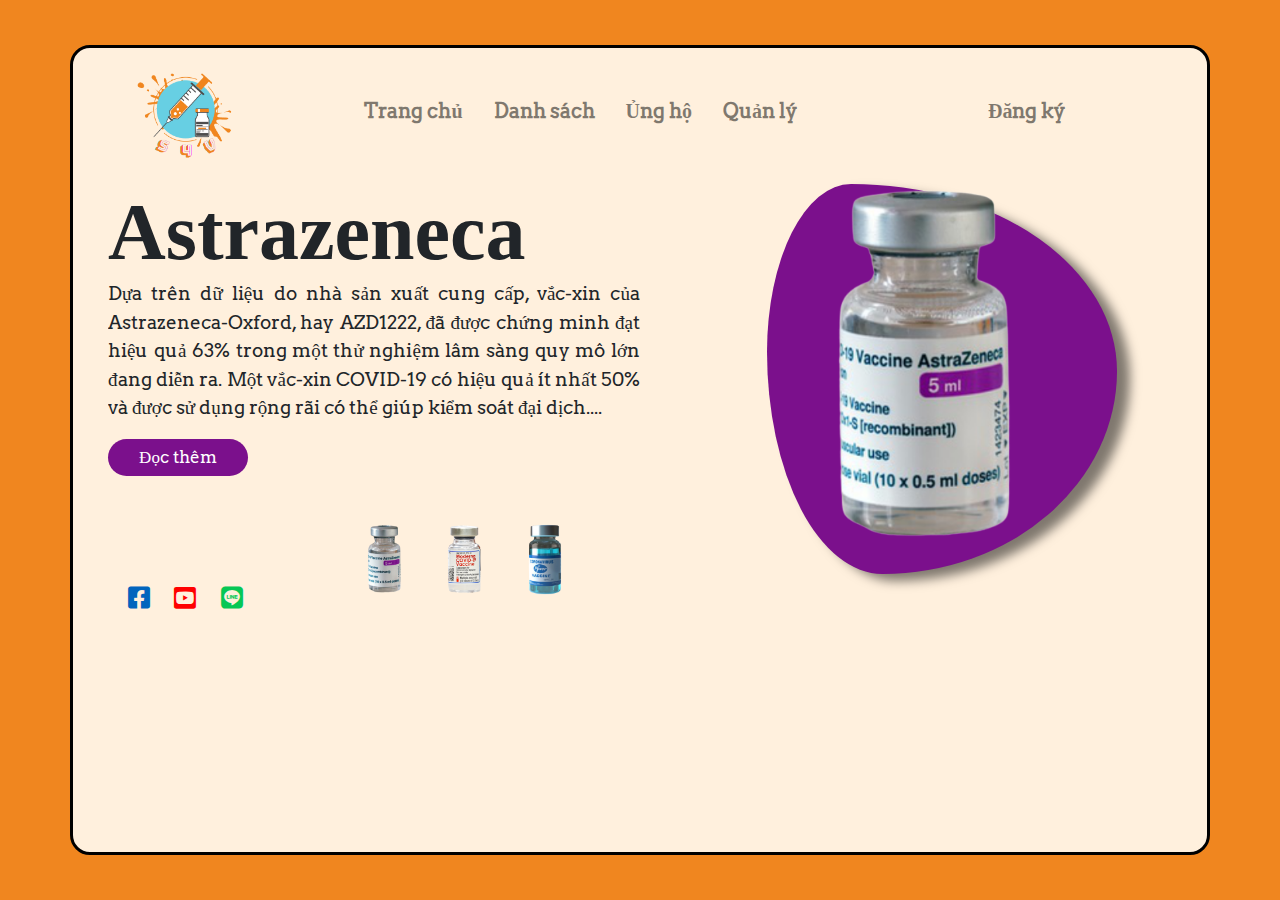
<file: index.html>
<!DOCTYPE html>
<html lang="en">
<head>
    <meta charset="UTF-8">
    <meta http-equiv="X-UA-Compatible" content="IE=edge">
    <meta name="viewport" content="width=device-width, initial-scale=1.0">
    <title>S4V</title>
    <link rel="stylesheet" href="styles.css">
    <link rel="stylesheet" href="resetcss.css">
    <link href="https://cdn.jsdelivr.net/npm/bootstrap@5.0.2/dist/css/bootstrap.min.css" rel="stylesheet" integrity="sha384-EVSTQN3/azprG1Anm3QDgpJLIm9Nao0Yz1ztcQTwFspd3yD65VohhpuuCOmLASjC" crossorigin="anonymous">
    <link rel="stylesheet" href="https://stackpath.bootstrapcdn.com/bootstrap/4.3.1/css/bootstrap.min.css" integrity="sha384-ggOyR0iXCbMQv3Xipma34MD+dH/1fQ784/j6cY/iJTQUOhcWr7x9JvoRxT2MZw1T" crossorigin="anonymous">
    <link rel='stylesheet' href='https://use.fontawesome.com/releases/v5.5.0/css/all.css'>
    <link rel="stylesheet"
    href="https://cdnjs.cloudflare.com/ajax/libs/animate.css/4.1.1/animate.min.css"/>
    <script src="https://cdn.jsdelivr.net/npm/bootstrap@5.0.2/dist/js/bootstrap.bundle.min.js" integrity="sha384-MrcW6ZMFYlzcLA8Nl+NtUVF0sA7MsXsP1UyJoMp4YLEuNSfAP+JcXn/tWtIaxVXM" crossorigin="anonymous"></script>
  
</head>
<body>
    <div class="container">
      <!--start header-->
        <nav class="navbar navbar-expand-lg navbar-light " id="navbar">
            <div class="container-fluid" id="">
              <div class="logo-s4v">
                <a class="navbar-brand" href="">
                    <img src="image/logo-S4V.png" alt="logo-img" >
                </a>
              </div>

              <button class="navbar-toggler" type="button" data-bs-toggle="collapse" data-bs-target="#navbarSupportedContent" aria-controls="navbarSupportedContent" aria-expanded="false" aria-label="Toggle navigation">
                <span class="navbar-toggler-icon"></span>
              </button>
              <div class="collapse navbar-collapse" id="navbarSupportedContent" style="justify-content: space-around;">
                <nav class="stroke">
                <ul class="navbar-nav ">
                  <li class="nav-item " >
                    <a class="nav-link"  href="index.html">Trang chủ</a>
                  </li>
                  <li class="nav-item ">
                    <a class="nav-link" href="list.html">Danh sách</a>
                  <li class="nav-item ">
                    <a class="nav-link" href="http://charityfund-bwd.herokuapp.com/">Ủng hộ</a>
                  </li>
                  <li class="nav-item ">
                    <a class="nav-link " href="admin.html" >Quản lý</a>
                  </li>
                </ul>
              </nav>
              <nav class="stroke">
                <ul class="navbar-nav ">
                  <li class="nav-item ">
                    <a class="nav-link btn-sign-up"  href="register.html">Đăng ký</a>
                  </li>
                </ul>
              </nav>
                <!-- <form class="d-flex">
                  <input class="form-control me-2" type="search" placeholder="Search" aria-label="Search">
                  <button class="btn btn-outline-success" type="submit">Search</button>
                </form> -->
              </div>
            </div>
        </nav>
        <!--end header-->

        <!--start slider-->
        <div class="body">
          <div class="slider">
            <div class="slider-content" id="slider-1">
              <div class="vac-info ">
                  <div class="vac-name animate__fadeInDown animate__animated">
                      <h1>Astrazeneca</h1>
                  </div>
                  <div class="vac-desc animate__animated animate__fadeInUp">
                      <p>Dựa trên dữ liệu do nhà sản xuất cung cấp, vắc-xin của Astrazeneca-Oxford, hay AZD1222, đã được chứng minh đạt hiệu quả 63% trong một thử nghiệm lâm sàng quy mô lớn đang diễn ra.
                        Một vắc-xin COVID-19 có hiệu quả ít nhất 50% và được sử dụng rộng rãi có thể giúp kiểm soát đại dịch....</p>
                  </div>
                  <a href="" class="btn-read animate__fadeInLeft animate__animated" id="btn-read-1">Đọc thêm</a>
              </div>
              <!--end vac-info-->
              <div class="vac-img ">
                  <img src="image/vaccine-astra.png" alt="" class="animate__backInRight animate__animated img-vaccine">
                  <div class="bg-img animate__animated animate__fadeIn"id="border-1"></div>
              </div>
              <!--end vac-img-->
            </div>
            <!--end slider-content-->

            <div class="slider-content " id="slider-2">
              <div class="vac-info">
                  <div class="vac-name animate__fadeInDown animate__animated">
                      <h1>Moderna</h1>
                  </div>
                  <div class="vac-desc animate__animated animate__fadeInUp">
                      <p>Dựa trên dữ liệu do nhà sản xuất cung cấp, vắc-xin của Moderna, hay mRNA-1273, đã được chứng minh đạt hiệu quả 94,1% trong một thử nghiệm lâm sàng quy mô lớn đang diễn ra.
                        Một vắc-xin COVID-19 có hiệu quả ít nhất 50% và được sử dụng rộng rãi có thể giúp kiểm soát đại dịch...</p>
                  </div>
                  <a href="" class="btn-read btn-read animate__fadeInLeft animate__animated"id="btn-read-2">Đọc thêm</a>
              </div>
              <!--end vac-info-->
              <div class="vac-img">
                  <img src="image/vaccine-moder.png" alt="" class="animate__backInRight animate__animated img-vaccine">
                  <div class="bg-img animate__animated animate__fadeIn" id="border-2"></div>
              </div>
              <!--end vac-img-->
            </div>
            <!--end slider-content-->

            <div class="slider-content " id="slider-3">
              <div class="vac-info">
                  <div class="vac-name animate__fadeInDown animate__animated">
                      <h1>Pfizer</h1>
                  </div>
                  <div class="vac-desc animate__animated animate__fadeInUp">
                      <p>Dựa trên dữ liệu do nhà sản xuất cung cấp, vắc-xin của Pfizer-BioNTech, hay BNT162b2, đã được chứng minh đạt hiệu quả 95% trong một thử nghiệm lâm sàng quy mô lớn đang diễn ra.
                        Một vắc-xin COVID-19 có hiệu quả ít nhất 50% và được sử dụng rộng rãi có thể giúp kiểm soát đại dịch...</p>
                  </div>
                  <a href="" class="btn-read animate__fadeInLeft animate__animated" id="btn-read-3">Đọc thêm</a>
              </div>
              <!--end vac-info-->
              <div class="vac-img">
                  <img src="image/vaccine-pfizer.png" alt="" class="animate__backInRight animate__animated img-vaccine">
                  <div class="bg-img animate__animated animate__fadeIn" id="border-3"></div>
              </div>
              <!--end vac-img-->
            </div>
            <!--end slider-content-->
            
            <!--vac control-->
            <div class="vac-control">
                <div class="control-item">
                  <img src="image/vaccine-astra.png" id="sl-1">
                </div>
                <div class="control-item">
                  <img src="image/vaccine-moder.png" id="sl-2">
                </div>
                <div class="control-item">
                  <img src="image/vaccine-pfizer.png" id="sl-3">
                </div>
            </div>
            <!--end vac control-->
          </div>
          <!--end slider-->
          <div class="social-network">
            <i class="fab fa-facebook-square" style="color: rgb(1, 101, 189);"></i>
            <i class="fab fa-youtube-square"style="color: red"></i>
            <i class="fab fa-line" style="color: #06c755"></i>
          </div>
        </div>
        <!--end slider-->
    </div>
    
    <!--App JS-->
    <script>
      document.getElementById("slider-2").style.display = 'none';
      document.getElementById("slider-3").style.display = 'none';
     document.getElementById("sl-1").onclick = function () {
                document.getElementById("slider-1").style.display = 'flex';
                document.getElementById("slider-2").style.display = 'none';
                document.getElementById("slider-3").style.display = 'none';

            };
      document.getElementById("sl-2").onclick = function () {
                document.getElementById("slider-2").style.display = 'flex';
                document.getElementById("slider-1").style.display = 'none';
                document.getElementById("slider-3").style.display = 'none';
            }; 
      document.getElementById("sl-3").onclick = function () {
                document.getElementById("slider-3").style.display = 'flex';
                document.getElementById("slider-2").style.display = 'none';
                document.getElementById("slider-1").style.display = 'none';
            };     
    </script>
</body>
</html>
</file>
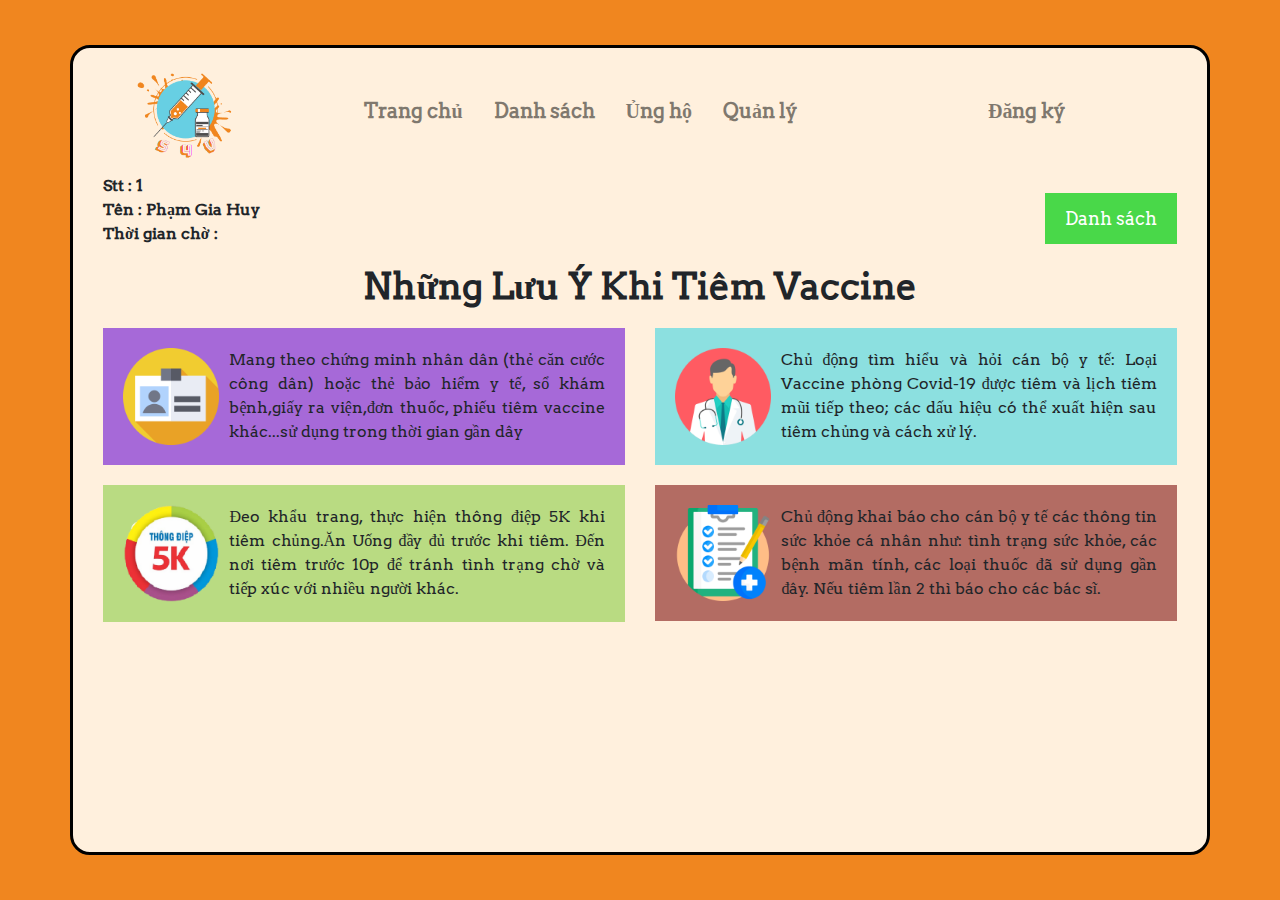
<file: list.html>
<!DOCTYPE html>
<html lang="en">
<head>
    <meta charset="UTF-8">
    <meta http-equiv="X-UA-Compatible" content="IE=edge">
    <meta name="viewport" content="width=device-width, initial-scale=1.0">
    <title>Danh sách</title>
    <link rel="stylesheet" href="styles.css">
    <link rel="stylesheet" href="resetcss.css">
    <link rel="stylesheet" href="list.css">
    <link href="https://cdn.jsdelivr.net/npm/bootstrap@5.0.2/dist/css/bootstrap.min.css" rel="stylesheet" integrity="sha384-EVSTQN3/azprG1Anm3QDgpJLIm9Nao0Yz1ztcQTwFspd3yD65VohhpuuCOmLASjC" crossorigin="anonymous">
    <link rel="stylesheet" href="https://stackpath.bootstrapcdn.com/bootstrap/4.3.1/css/bootstrap.min.css" integrity="sha384-ggOyR0iXCbMQv3Xipma34MD+dH/1fQ784/j6cY/iJTQUOhcWr7x9JvoRxT2MZw1T" crossorigin="anonymous">
    <link rel='stylesheet' href='https://use.fontawesome.com/releases/v5.5.0/css/all.css'>
    <!-- CSS only -->
<link href="https://cdn.jsdelivr.net/npm/bootstrap@5.1.0/dist/css/bootstrap.min.css" rel="stylesheet" integrity="sha384-KyZXEAg3QhqLMpG8r+8fhAXLRk2vvoC2f3B09zVXn8CA5QIVfZOJ3BCsw2P0p/We" crossorigin="anonymous">
    <!-- <script src="https://cdn.jsdelivr.net/npm/easytimer@1.1.3/src/easytimer.min.js"></script> -->
    <link rel="stylesheet"
    href="https://cdnjs.cloudflare.com/ajax/libs/animate.css/4.1.1/animate.min.css"/>
    <script src="https://cdn.jsdelivr.net/npm/bootstrap@5.0.2/dist/js/bootstrap.bundle.min.js" integrity="sha384-MrcW6ZMFYlzcLA8Nl+NtUVF0sA7MsXsP1UyJoMp4YLEuNSfAP+JcXn/tWtIaxVXM" crossorigin="anonymous"></script>
</head>
<body>
    <div class="container">
        <!--start header-->
          <nav class="navbar navbar-expand-lg navbar-light " id="navbar">
              <div class="container-fluid" id="">
                <div class="logo-s4v">
                  <a class="navbar-brand" href="index.html">
                      <img src="image/logo-S4V.png" alt="logo-img" >
                  </a>
                </div>
  
                <button class="navbar-toggler" type="button" data-bs-toggle="collapse" data-bs-target="#navbarSupportedContent" aria-controls="navbarSupportedContent" aria-expanded="false" aria-label="Toggle navigation">
                  <span class="navbar-toggler-icon"></span>
                </button>
                <div class="collapse navbar-collapse" id="navbarSupportedContent" style="justify-content: space-around;">
                  <nav class="stroke">
                  <ul class="navbar-nav ">
                    <li class="nav-item " >
                      <a class="nav-link"  href="index.html">Trang chủ</a>
                    </li>
                    <li class="nav-item ">
                      <a class="nav-link" href="list.html">Danh sách</a>
                    <li class="nav-item ">
                      <a class="nav-link" href="http://charityfund-bwd.herokuapp.com/">Ủng hộ</a>
                    </li>
                    <li class="nav-item ">
                      <a class="nav-link " href="admin.html" >Quản lý</a>
                    </li>
                  </ul>
                </nav>
                <nav class="stroke">
                  <ul class="navbar-nav ">
                    <li class="nav-item ">
                      <a class="nav-link btn-sign-up "  href="register.html">Đăng ký</a>
                    </li>
                  </ul>
                </nav>
                </div>
              </div>
          </nav>

          <!--body-->
          <div class="body-list">
              <div class="header-list ">
                  <div class="info-user animate__fadeInLeft animate__animated">
                    <p class="item-user">Stt : 1</p>
                    <p class="item-user">Tên : Phạm Gia Huy</p>
                    <p class="item-user">Thời gian chờ : <span id="demo"></span></p> 
                  </div>
                  
                  <div class=" list-signup animate__fadeInRight animate__animated">
                      <a href="" data-bs-toggle="modal" data-bs-target="#exampleModal">Danh sách</a>
                  </div>
              </div>
              <div class="title col-12 animate__fadeInDown animate__animated">
                <h1>Những Lưu Ý Khi Tiêm Vaccine</h1>
              </div>
              <div class="items-note">
                  <div class="note-vaccine row">
                      <div class="note col-md-12 col-lg-6  animate__fadeInLeft animate__animated ">
                          <div class="items-note-vac " id="items-note-1">
                        <img src="image/id-card.png" alt="" srcset="">
                        <p>Mang theo chứng minh nhân dân (thẻ căn cước công dân) hoặc thẻ bảo hiểm y tế, sổ khám bệnh,giấy ra viện,đơn thuốc, phiếu tiêm vaccine khác...sử dụng trong thời gian gần dây</p>
                        </div>
                      </div>
                        <div class="note col-md-12 col-lg-6  animate__fadeInRight animate__animated">
                            <div class="items-note-vac" id="items-note-2">
                        <img src="image/doctor.png" alt="" srcset="">
                        <p>Chủ động tìm hiểu và hỏi cán bộ y tế: Loại Vaccine phòng Covid-19 được tiêm và lịch tiêm mũi tiếp theo; các dấu hiệu có thể xuất hiện sau tiêm chủng và cách xử lý.</p>
                        </div>
                      </div>
                    <div class="note col-md-12 col-lg-6  animate__fadeInLeft animate__animated">
                        <div class="items-note-vac " id="items-note-3">
                        <img src="image/TD5k.png" alt="">
                        <p>Đeo khẩu trang, thực hiện thông điệp 5K khi tiêm chủng.Ăn Uống đầy đủ trước khi tiêm. Đến nơi tiêm trước 10p để tránh tình trạng chờ và tiếp xúc với nhiều người khác.</p>
                    </div>
                    </div>
                    <div class="note col-md-12 col-lg-6  animate__fadeInRight animate__animated">
                        <div class="items-note-vac " id="items-note-4">
                        <img src="image/health-check.png"  alt="" >
                        <p>Chủ động khai báo cho cán bộ y tế các thông tin sức khỏe cá nhân như: tình trạng sức khỏe, các bệnh mãn tính, các loại thuốc đã sử dụng gần đây. Nếu tiêm lần 2 thì báo cho các bác sĩ.</p>
                    </div>   
                    </div>              
                  </div>
              </div>
            </div>
            <!--end body-->
            
          </div>

          <!--modal list-->
          <div class="modal fade box-modal" id="exampleModal" tabindex="-1" aria-labelledby="exampleModalLabel" aria-hidden="true">
            <div class="modal-dialog modal-dialog-centered modal-dialog-scrollable modal-lg">
              <div class="modal-content">
                <div class="modal-header">
                  <h5 class="modal-title" id="exampleModalLabel">Danh sách đăng ký tiêm vaccine</h5>
                  <button type="button" class="btn-close" data-bs-dismiss="modal" aria-label="Close"></button>
                </div>
                <div class="modal-body">
                  <table class="table table-striped">
                    <thead class="table-dark">
                      <tr>
                        <th>STT</th>
                        <th>Họ và tên</th>
                        <th>Ngày sinh</th>
                        <th>Thời gian chờ</th>             
                    </tr>
                    </thead>
                    <tbody>
                      <tr>
                        <td>1</td>
                        <td>Phạm Gia Huy</td>
                        <td>13/12/2002</td>
                        <td>1d 6h 3p </td>
                      </tr>
                      <tr>
                        <td>2</td>
                        <td>Nguyễn Quế Lân</td>
                        <td>24/05/2002</td>
                        <td>3d 6h 3p </td>
                      </tr>
                      <tr>
                        <td>3</td>
                        <td>Nguyễn Hoàng Phúc</td>
                        <td>08/09/2002</td>
                        <td>2d 6h 3p </td>
                      </tr>
                      <tr>
                        <td>4</td>
                        <td>Phạm Gia Huy</td>
                        <td>13/12/2002</td>
                        <td>1d 6h 3p </td>
                      </tr>
                      <tr>
                        <td>5</td>
                        <td>Nguyễn Quế Lân</td>
                        <td>24/05/2002</td>
                        <td>3d 6h 3p </td>
                      </tr>
                      <tr>
                        <td>6</td>
                        <td>Nguyễn Hoàng Phúc</td>
                        <td>08/09/2002</td>
                        <td>2d 6h 3p </td>
                      </tr><tr>
                        <td>7</td>
                        <td>Phạm Gia Huy</td>
                        <td>13/12/2002</td>
                        <td>1d 6h 3p </td>
                      </tr>
                      <tr>
                        <td>8</td>
                        <td>Nguyễn Quế Lân</td>
                        <td>24/05/2002</td>
                        <td>3d 6h 3p </td>
                      </tr>
                      <tr>
                        <td>9</td>
                        <td>Nguyễn Hoàng Phúc</td>
                        <td>08/09/2002</td>
                        <td>2d 6h 3p </td>
                      </tr><tr>
                        <td>10</td>
                        <td>Phạm Gia Huy</td>
                        <td>13/12/2002</td>
                        <td>1d 6h 3p </td>
                      </tr>
                      <tr>
                        <td>11</td>
                        <td>Nguyễn Quế Lân</td>
                        <td>24/05/2002</td>
                        <td>3d 6h 3p </td>
                      </tr>
                      <tr>
                        <td>12</td>
                        <td>Nguyễn Hoàng Phúc</td>
                        <td>08/09/2002</td>
                        <td>2d 6h 3p </td>
                      </tr>
                    </tbody>
                  </table>
                </div>
                <div class="modal-footer">
                  <button type="button" class="btn btn-secondary" data-bs-dismiss="modal">Đóng</button>
                </div>
              </div>
            </div>
          </div>



    <script src="js/app.js"></script>
    
</body>
</html>
</file>
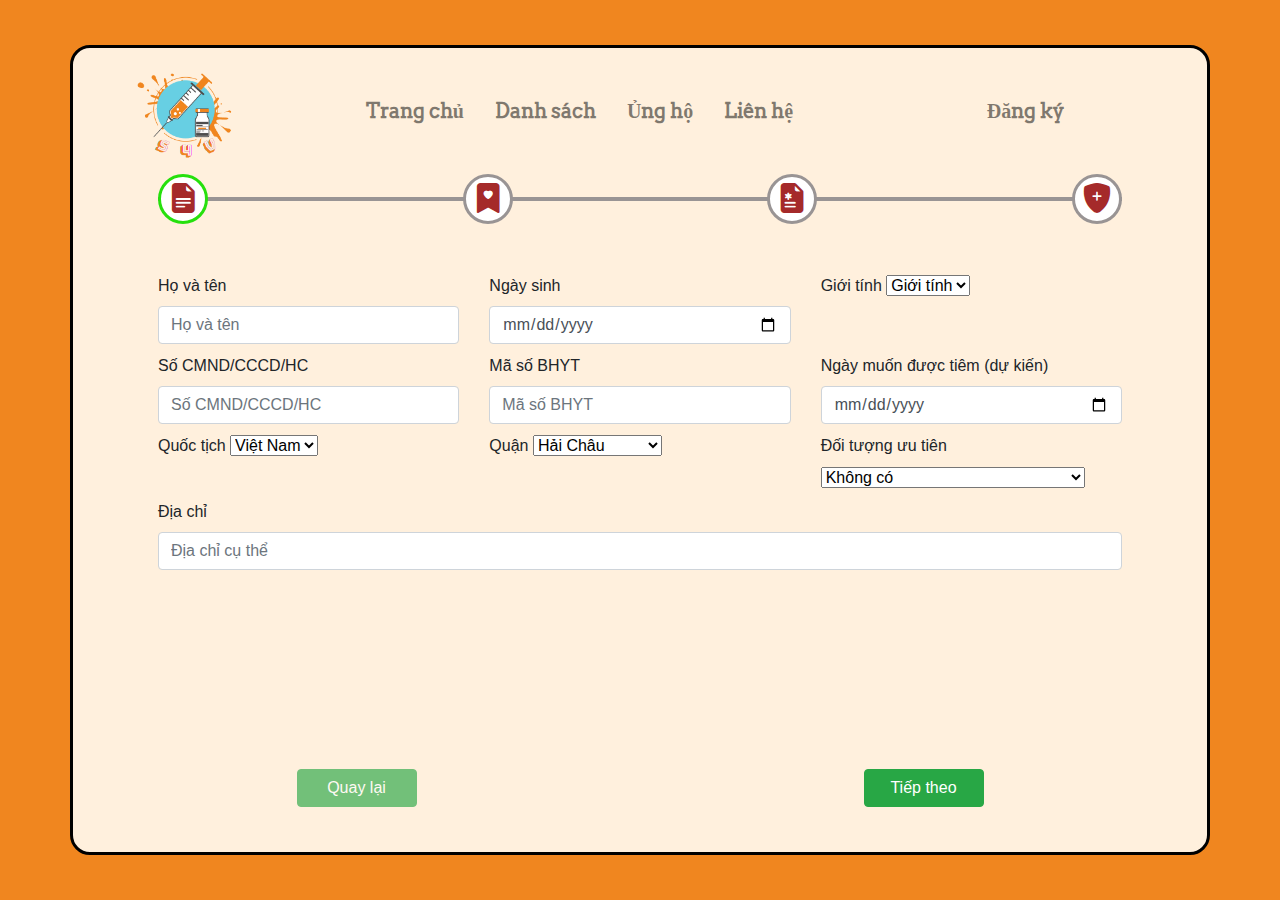
<file: register.html>
<!DOCTYPE html>
<html lang="en">
<head>
    <meta charset="UTF-8">
    <meta http-equiv="X-UA-Compatible" content="IE=edge">
    <meta name="viewport" content="width=device-width, initial-scale=1.0">
    <title>S4V</title>
    <link rel="stylesheet" href="styles.css">
    <link rel="stylesheet" href="resetcss.css">
    <link href="https://cdn.jsdelivr.net/npm/bootstrap@5.0.2/dist/css/bootstrap.min.css" rel="stylesheet" integrity="sha384-EVSTQN3/azprG1Anm3QDgpJLIm9Nao0Yz1ztcQTwFspd3yD65VohhpuuCOmLASjC" crossorigin="anonymous">
    <link rel="stylesheet" href="https://stackpath.bootstrapcdn.com/bootstrap/4.3.1/css/bootstrap.min.css" integrity="sha384-ggOyR0iXCbMQv3Xipma34MD+dH/1fQ784/j6cY/iJTQUOhcWr7x9JvoRxT2MZw1T" crossorigin="anonymous">
    <link rel='stylesheet' href='https://use.fontawesome.com/releases/v5.5.0/css/all.css'>
    <link rel="stylesheet"
    href="https://cdnjs.cloudflare.com/ajax/libs/animate.css/4.1.1/animate.min.css"/>
    <script src="https://cdn.jsdelivr.net/npm/bootstrap@5.0.2/dist/js/bootstrap.bundle.min.js" integrity="sha384-MrcW6ZMFYlzcLA8Nl+NtUVF0sA7MsXsP1UyJoMp4YLEuNSfAP+JcXn/tWtIaxVXM" crossorigin="anonymous"></script>
  

    <!-- icon  -->
    <link rel="stylesheet" href="https://cdn.jsdelivr.net/npm/bootstrap-icons@1.5.0/font/bootstrap-icons.css">
  
    <link rel="stylesheet" href="https://cdnjs.cloudflare.com/ajax/libs/animate.css/4.1.1/animate.min.css"/>

    <style>
      .container .content{
        padding: 0px 70px;
        /* text-align: center; */
      }
      .container .content .progress-container{
        margin-bottom: 50px; 
        
      }
      .container .content .progress-container .progress-multiple {
        display: flex;
        justify-content: space-between;
        position: relative;
      }
      .container .content .progress-container .progress-multiple::before{
        content: "";
        background: rgb(153, 148, 148);
        position: absolute;
        top: 50%;
        left: 0;
        transform: translateY(-50%);
        height: 4px;
        width: 100%;
        z-index: -1;
        transition: 0.4 ease;
      }
      .container .content .progress-container .progress-multiple .progress-t{
        background: rgb(38, 224, 13);;
        position: absolute;
        top: 50%;
        left: 0;
        transform: translateY(-50%);
        height: 4px;
        width: 0%;
        z-index: -1;
        transition: 0.4 ease;
      }
      .container .content .progress-container .progress-multiple .circle{
        background-color: #fff;
        color: #999;
        border-radius: 50%;
        height: 50px;
        width: 50px;
        border: 3px solid rgb(153, 148, 148);
        display: flex;
        align-items: center;
        justify-content: center;
        transition: 0.4 ease;
      }
      .container .content .progress-container .progress-multiple .circle.active{
        border-color: rgb(38, 224, 13);;
      }
      .container .content .bi {
        font-size: 30px;
        color: brown;
      }
      .container .content .btn-success{
        width: 120px;
      }
      .row{
          margin-right: -30px;
        }
      @media (max-width: 767.98px) {
        .container .content{
          padding: 0;
         
        }
        .container .navbar{
          padding: 0;
        }
        .container{
          overflow-y: scroll;
        }
       
      }
      .block-move{
        margin: 15px 0px;
        margin-bottom: 25px;
        justify-content:space-between ;
     }
      @media (min-width: 992px) { 
        .block-move{
        margin: 15px 0px;
        bottom: 30px;
        position: absolute;
        right: 0px;
        justify-content: space-around;
        }
       }

      .btn-choice{
        width: 150px;
        height: 70px;
        background-color: firebrick;
        /* line-height: 120px; */
        text-align: center;
      }
   
    </style>
</head>
<body>
    <div class="container">
      <!--start header-->
      <nav class="navbar navbar-expand-lg navbar-light " id="navbar">
        <div class="container-fluid" id="">
          <div class="logo-s4v">
            <a class="navbar-brand" href="">
                <img src="image/logo-S4V.png" alt="logo-img" >
            </a>
          </div>

          <button class="navbar-toggler" type="button" data-bs-toggle="collapse" data-bs-target="#navbarSupportedContent" aria-controls="navbarSupportedContent" aria-expanded="false" aria-label="Toggle navigation">
            <span class="navbar-toggler-icon"></span>
          </button>
          <div class="collapse navbar-collapse" id="navbarSupportedContent" style="justify-content: space-around;">
            <nav class="stroke">
            <ul class="navbar-nav ">
              <li class="nav-item " >
                <a class="nav-link"  href="index.html">Trang chủ</a>
              </li>
              <li class="nav-item ">
                <a class="nav-link" href="list.html">Danh sách</a>
              <li class="nav-item ">
                <a class="nav-link" href="http://charityfund-bwd.herokuapp.com/">Ủng hộ</a>
              </li>
              <li class="nav-item ">
                <a class="nav-link " href="admin.html" >Liên hệ</a>
              </li>
            </ul>
          </nav>
          <nav class="stroke">
            <ul class="navbar-nav ">
              <li class="nav-item ">
                <a class="nav-link btn-sign-up"  href="register.html">Đăng ký</a>
              </li>
            </ul>
          </nav>
                <!-- <form class="d-flex">
                  <input class="form-control me-2" type="search" placeholder="Search" aria-label="Search">
                  <button class="btn btn-outline-success" type="submit">Search</button>
                </form> -->
              </div>
            </div>
      </nav>
      <!--end header-->

      <!-- content    -->
      <div class="content " >
          <div class="progress-container">
            <div class="progress-multiple animate__animated animate__fadeInDown" id="progress" >
              <div class="progress-t" id="progress-t"></div>
                <div class="circle active" data-bs-toggle="tooltip" data-bs-placement="top" title="Thông tin cơ bản">
                  <i class="bi bi-file-earmark-text-fill"></i>
                </div>
                <div class="circle" data-bs-toggle="tooltip" data-bs-placement="top" title="Khai báo dịch tễ">
                  <i class="bi bi-bookmark-heart-fill"></i>
                </div>
                <div class="circle" data-bs-toggle="tooltip" data-bs-placement="top" title="Tiền sử bệnh án">
                  <i class="bi bi-file-earmark-medical-fill"></i>
                </div>
                <div class="circle" data-bs-toggle="tooltip" data-bs-placement="top" title="Đăng kí">
                  <i class="bi bi-shield-fill-plus"></i>
                </div>
             
            </div>
          </div>
          <div class="content-form row animate__animated animate__fadeInUp">
            <div class="col-12 form-step" id="form-step1" style="display: block;">
              <div class="row">
                  <div class="col-12 row" style="margin-bottom: 10px;">
                    <div class="col-md-4 col-12">
                      <label >Họ và tên</label>
                      <input type="text" class="form-control" placeholder="Họ và tên">
                    </div>
                    <div class="col-md-4 col-12">
                      <label for="">Ngày sinh</label>
                      <input type="date" class="form-control" placeholder="Ngày sinh">
                    </div>
                    <div class="col-md-4 col-12">
                      <label for="">Giới tính</label>
                      <select class="form-select" aria-label="Default select example">
                        <option selected disabled>Giới tính</option>
                        <option value="1">Nam</option>
                        <option value="2">Nữ</option>
                        <option value="3">Khác</option>
                      </select>
                    </div>
                  </div>
                  <div class="col-12 row" style="margin-bottom: 10px;">
                    <div class="col-md-4 col-12">
                      <label for="">Số CMND/CCCD/HC</label>
                      <input type="text" class="form-control" placeholder="Số CMND/CCCD/HC">
                    </div>
                    <div class="col-md-4 col-12">
                      <label for="">Mã số BHYT</label>
                      <input type="text" class="form-control" placeholder="Mã số BHYT">
                    </div>
                    <div class="col-md-4 col-12">
                      <label for="">Ngày muốn được tiêm (dự kiến)</label>
                      <input type="date" class="form-control" placeholder="Ngày/tháng/năm">
                    </div>
                  </div>
                  <div class="col-12 row" style="margin-bottom: 10px;">
                    <div class="col-md-4 col-12">
                      <label for="">Quốc tịch</label>
                      <select class="form-select" aria-label="Default select example">
                        <option selected >Việt Nam</option>
                      </select>
                    </div>
                    <div class="col-md-4 col-12">
                      <label for="">Quận</label>
                      <select class="form-select" aria-label="Default select example">
                        <option selected >Hải Châu</option>
                        <option value="1">Ngủ Hành Sơn</option>
                        <option value="2">Liên Chiểu</option>
                        <option value="3">Thanh Khê</option>
                      </select>
                    </div>
                    <div class="col-md-4 col-12">
                      <label for="">Đối tượng ưu tiên</label>
                      <select class="form-select" aria-label="Default select example">
                        <option selected >Người làm việc trong ngành y tế</option>
                        <option selected >Người tham gia phòng chống dịch</option>
                        <option selected >Lực lượng công an, quân đội</option>
                        <option selected >Không có</option>
                      </select>
                    </div>
                  </div>
                  <div class="col-12 row" style="margin-bottom: 10px;">
                    <div class="col-12">
                      <label for="">Địa chỉ </label>
                      <input type="text" class="form-control" placeholder="Địa chỉ cụ thể">
                    </div>
                  </div>
              </div>
            </div>
            <div class="col-12 form-step" id="form-step2" style="display: none;">
              <div class="row">
                <div class="col-12 row" style="margin-bottom: 10px;">
                  <div class="col-6">
                    <table class="table table-bordered">
                      <thead>
                        <tr>
                          <th scope="col">Triệu chứng</th>
                          <th scope="col">Có</th>
                          <th scope="col">Không</th>
                        </tr>
                      </thead>
                      <tbody>
                        <tr>
                          <td>Sốt</td>
                          <td> <input type="radio" name="s1" id=""></td>
                          <td> <input type="radio" name="s1" id=""></td>
                        </tr>
                        <tr>
                          <td>Ho</td>
                          <td> <input type="radio" name="s2" id=""></td>
                          <td> <input type="radio" name="s2" id=""></td>
                        </tr>
                        <tr>
                          <td >Khó thở</td>
                          <td> <input type="radio" name="s3" id=""></td>
                          <td> <input type="radio" name="s3" id=""></td>
                        </tr>
                      </tbody>
                    </table>
                  </div>
                  <div class="col-6">
                    <table class="table table-bordered">
                      <thead>
                        <tr>
                          <th scope="col">Triệu chứng</th>
                          <th scope="col">Có</th>
                          <th scope="col">Không</th>
                        </tr>
                      </thead>
                      <tbody>
                        <tr>
                          <td>Đau họng</td>
                          <td> <input type="radio" name="s4" id=""></td>
                          <td> <input type="radio" name="s4" id=""></td>
                        </tr>
                        <tr>
                          <td>Buồn nôn</td>
                          <td> <input type="radio" name="s5" id=""></td>
                          <td> <input type="radio" name="s5" id=""></td>
                        </tr>
                        <tr>
                          <td >Tiêu chảy</td>
                          <td> <input type="radio" name="s6" id=""></td>
                          <td> <input type="radio" name="s6" id=""></td>
                        </tr>
                      </tbody>
                    </table>
                  </div>
                </div>
                <div class="col-12 row" style="margin-bottom: 10px;">
                  
                  <div class="col-md-4 col-12">
                    <label for="">Tiếp xúc gần với các F0/F1/F2</label>
                  <select class="form-select" aria-label="Default select example">
                    <option selected disabled>Có/Không</option>
                    <option value="1">Có</option>
                    <option value="2">Không</option>
                  </select>
                  </div>
                  <div class="col-md-4 col-12">
                    <label for="">Số điện thoại</label>
                    <input type="text" class="form-control" placeholder="Số điện thoại">
                  </div>
                  <div class="col-md-4 col-12">
                    <label for="">Email</label>
                    <input type="text" class="form-control" placeholder="Email">
                  </div>
                </div>
            
              </div>
            </div>
            <div class="col-12 form-step" id="form-step3" style="display: none;">
              <div class="row">
                <div class="col-12 row" style="margin-bottom: 10px;">
                  <div class="col-md-4 col-12">
                    <label for="">Dị ứng</label>
                    <select class="form-select" aria-label="Default select example">
                      <option selected disabled>Dị ứng</option>
                      <option value="1">Có </option>
                      <option value="2">Không</option>
                    </select>
                  </div>
                  <div class="col-md-8 col-12">
                    <label for="">Các loại dị ứng</label>
                    <input type="text" class="form-control" placeholder="Nếu không để trống">
                  </div>
                 
                </div>
                <div class="col-12 row" style="margin-bottom: 10px;">
                  <div class="col-md-12 col-12">
                    <label for="">Lịch sử bệnh (bệnh án)</label>
                    <div class="form-floating">
                      <textarea class="form-control" placeholder="Leave a comment here" id="floatingTextarea"></textarea>
                      <label for="floatingTextarea">Bệnh án</label>
                    </div>
                  </div>
                </div>
                <div class="col-12 row" style="margin-bottom: 10px;">
                  <div class="col-md-4 col-12">
                    <label for="">Nhóm máu</label>
                    <select class="form-select" aria-label="Default select example">
                      <option selected >Nhóm máu</option>
                      <option value="">A</option>
                      <option value="">B</option>
                      <option value="">AB</option>
                      <option value="">O</option>
                    </select>
                  </div>
                  <div class="col-md-4 col-12">
                    <label for="">Đang làm nhiệm vụ phòng chống dịch</label>
                    <select class="form-select" aria-label="Default select example">
                      <option selected >Có</option>
                      <option value="1">Không</option>
                    </select>
                  </div>
                  <div class="col-md-4 col-12">
                    <label for="">Bạn có muốn tiêm vắc xin?</label>
                    <select class="form-select" aria-label="Default select example">
                      <option selected >Có</option>
                      <option selected >Không</option>
                    </select>
                  </div>
                </div>
                <div class="col-12 row" style="margin-bottom: 10px;">
                  <div class="col-12">
                    <label for="">Các loại vắc xin đã tiêm</label>
                    <input type="text" class="form-control" placeholder="Địa chỉ cụ thể">
                  </div>
                </div>
              </div>
            </div>
            <div class="col-12 form-step" id="form-step4" style="display: none;">
              <div class="row">
                  <div class="col-12" style="padding-left: 0px; margin-bottom: 10px;">
                    <div class="accordion accordion-flush" id="accordionFlushExample">
                      <div class="accordion-item">
                        <h2 class="accordion-header" id="flush-headingOne">
                          <button class="accordion-button collapsed" type="button" data-bs-toggle="collapse" data-bs-target="#flush-collapseOne" aria-expanded="false" aria-controls="flush-collapseOne">
                            Đăng kí xét nghiệm covid 19
                          </button>
                        </h2>
                        <div id="flush-collapseOne" class="accordion-collapse collapse" aria-labelledby="flush-headingOne" data-bs-parent="#accordionFlushExample">
                          <div class="accordion-body">Đăng kí xét nghiệm covid 19 giành cho người có triệu chứng bệnh nghi nhiễm covid 19</div>
                        </div>
                      </div>
                      <div class="accordion-item">
                        <h2 class="accordion-header" id="flush-headingTwo">
                          <button class="accordion-button collapsed" type="button" data-bs-toggle="collapse" data-bs-target="#flush-collapseTwo" aria-expanded="false" aria-controls="flush-collapseTwo">
                            Đăng kí tiêm vắc xin covid 19
                          </button>
                        </h2>
                        <div id="flush-collapseTwo" class="accordion-collapse collapse" aria-labelledby="flush-headingTwo" data-bs-parent="#accordionFlushExample">
                          <div class="accordion-body">Đăng kí tiêm vắc xin dành cho người bình thường hông có chiệu chứng nhiễm covid 19</div>
                        </div>
                      </div>
                      <div class="accordion-item">
                        <h2 class="accordion-header" id="flush-headingThree">
                          <button class="accordion-button collapsed" type="button" data-bs-toggle="collapse" data-bs-target="#flush-collapseThree" aria-expanded="false" aria-controls="flush-collapseThree">
                            Những điều cần biết về phòng chống covid và vắc xin 
                          </button>
                        </h2>
                        <div id="flush-collapseThree" class="accordion-collapse collapse" aria-labelledby="flush-headingThree" data-bs-parent="#accordionFlushExample">
                          <div class="accordion-body"> Dựa trên dữ liệu do nhà sản xuất cung cấp, vắc-xin của Astrazeneca-Oxford, hay AZD1222, đã được chứng minh đạt hiệu quả 63% trong một thử nghiệm lâm sàng quy mô lớn đang diễn ra.
                            Một vắc-xin COVID-19 có hiệu quả ít nhất 50% và được sử dụng rộng rãi có thể giúp kiểm soát đại dịch....</div>
                        </div>
                      </div>
                    </div>
                  </div>
                  <div class="col-md-6 col-12">
                    <label for="">Đăng kí</label>
                    <select class="form-select" aria-label="Default select example">
                      <option id="xn">Xét nghiệm covid 19</option>
                      <option id="vx">Tiêm vắc xin</option>
                    </select>
                  </div>
                  <div class="col-md-6 col-12">
                    <label for="">Ngày mong muốn</label>
                    <input type="date" class="form-control" placeholder="Ngày mong muốn">
                  </div>
                 
              
                  
              </div>
            </div>
          </div>
          <div class="col-12 block-move" style="padding: 0;display: flex; ">
            <button type="submit" class="btn btn-success" id="prev" disabled>Quay lại</button>
           
              <button type="submit" class="btn btn-success" id="next" >
                Tiếp theo
              </button>
            
            
          </div>


          <!-- Modal -->
        <!-- Modal -->
     
          
      </div>
    </div>

    <script>
      const progress = document.getElementById("progress-t");
      const prev = document.getElementById("prev");
      const next =document.getElementById("next");
      const circles = document.querySelectorAll(".circle");

      // const vacxin = document.getElementById("vx");
      // const xetnghiem =document.getElementById("xn");
      // const nextpage=document.getElementById("nextpage");
      
      let currentActive =1;

      next.addEventListener("click", ()=>{
        currentActive++;
        
        if(currentActive > circles.length){
          currentActive = circles.length;
          window.location="list.html";
        }
        update();
      });

      prev.addEventListener("click", ()=>{
        currentActive--;
        
        if(currentActive < 1){
          currentActive = 1;
        }
        update();
      });
      
      function update(){
        circles.forEach((circle, idx) =>{
          if(idx < currentActive){
            circle.classList.add("active");
          }
          else{
            circle.classList.remove("active");
          }
        });
        
        const actives = document.querySelectorAll(".active");
        progress.style.width =((actives.length -1 )/( circles.length -1))*100+"%";

        if(currentActive === 1){
          prev.disabled = true;
        }
        else if( currentActive === circles.length){
          next.disabled = true;
        }
        else{
          next.disabled = false;
          prev.disabled = false;
        }
        document.getElementById("form-step1").style.display = "none";
        document.getElementById("form-step2").style.display = "none";
        document.getElementById("form-step3").style.display = "none";
        document.getElementById("form-step4").style.display = "none";

        if(currentActive === 1){
          document.getElementById("form-step1").style.display = "block";
        }
        if(currentActive === 2){
          document.getElementById("form-step2").style.display = "block";
        }
        if(currentActive === 3){
          document.getElementById("form-step3").style.display = "block";
        }
        if(currentActive === 4){
          document.getElementById("form-step4").style.display = "block";
          next.disabled = false;
          next.innerHTML ="Xác nhận";
          next.style.backgroundColor = "blue";
          

        }
        else{
          next.innerHTML = "Tiếp theo";
          next.style.backgroundColor = "#28a745";
        }

      }
      
    
      var tooltipTriggerList = [].slice.call(document.querySelectorAll('[data-bs-toggle="tooltip"]'))
      var tooltipList = tooltipTriggerList.map(function (tooltipTriggerEl) {
        return new bootstrap.Tooltip(tooltipTriggerEl)
      });

    </script>

  
</body>
</html>
</file>
<file: styles.css>
*{
    padding: 0;
    margin: 0;
    box-sizing: border-box;
}
@font-face {
    font-family: ArvoTitle;
    src: url(/font/Arvo/Arvo-Bold.ttf);
}
@font-face {
    font-family: ArvoDesc;
    src: url(/font/Arvo/Arvo-Regular.ttf);
}
 a,p{
     font-family: ArvoDesc;
 }
 .nav-item a{
     font-size: 20px;
 }
body{
    background-color: #f0861f !important;
    display: flex;
    height: 100vh;
    width: 100%;
    overflow-y: hidden; /* Hide vertical scrollbar */
    overflow-x: hidden;
    background
}
.container{
    background: #FFF0DD;
    width: 90%;
    height: 90%; 
    margin: auto;
    border-radius: 20px;
    border: 3px solid black;
    /* padding: 1% 2%; */
    z-index: 1;
    position: relative;
    overflow: hidden;
    /* overflow: hidden; */
}
#navbar{
    border-top-left-radius: 20px;
    border-top-right-radius: 20px;
}

nav ul li a,
nav ul li a:after,
nav ul li a:before {
  transition: all .5s;

}
nav.stroke ul li a:hover{
  color: #f37b03;
}
/* stroke */
nav.stroke ul li a
 {
  position: relative;
  font-weight: bold;
}
nav.stroke ul li a:after{
  position: absolute;
  bottom: 0;
  left: 0;
  right: 0;
  margin: auto;
  width: 0%;
  content: '.';
  color: transparent;
  background: #f37b03;
  height: 2px;
}
nav.stroke ul li a:hover:after {
  width: 100%;
}
.nav-item ~ .nav-item{
    margin-left: 15px;
}
ul li a {
    font-weight: bold;
}

.logo-s4v{
    width: 150px;
    height: 110px;
}
.logo-s4v img{
    width: 100%;
    height: 100%;
}
 




/*BODY*/

.body{
    position: relative;
    top: 10;
    right: 0;
    left: 0;
    /* background-color: aqua; */
    width: 100%;
    height: 500px;
    overflow: hidden;
    padding: 10px 30px;
    /* margin: 0px 10px; */
    /* z-index: 1; */
}

.slider{
    position: absolute;
    left: 0;
    width: 100%;
    height: 100%;
    /* background-color: rgb(187, 3, 3); */
    
}
.slider-content{
    display: flex;
    position: relative;
    padding-bottom: 100px;
}
.vac-info ,.vac-img{
    width: 50% !important;
    position: relative;
}

/*------CSS Vaccine info-------*/
.vac-info{
    padding-left: 20px;
}
.vac-name{
    width: max-content;
}
.vac-name,
.vac-desc {
    overflow: hidden;
}
.vac-name h1{
    font-size: 5rem;
    font-weight: 900;
    margin: 0px;
    font-family: Arvo;
    width: max-content;
}
.vac-desc > p{
    font-family: ArvoDesc;
    font-size: 19px;
    text-align: justify;
}
.btn-read{
    display: inline-block;
    align-items: center;
    text-align: center;
    justify-content: center;
    text-decoration: none;
    color: #fff;
    overflow: hidden;
    width: 140px;
    padding: 6px 10px;
    border-radius: 40px;
    background-color: #7b108c;
    font-family: ArvoDesc;
    font-size: 17px;
}
.btn-read:hover {
    background: #6d037e;
    color: #fff;
    text-decoration: none;
}
/*------END CSS Vaccine info-------*/

/*------CSS Vaccine IMG-------*/
.vac-img{
    height: 400px;
    width: 400px; 
    position: relative;
    justify-content: center;
    /* margin: 7px 7px 100px 100px; */
}
.vac-img > img {
    /* margin: 7px 7px 100px 100px; */
    padding-left:178px;
    /* padding-right: 35px; */
    position: absolute;
    width: 70%;
    height: 90%; 
    z-index: 1;
}
/* .slider-content:nth-child(2) .vac-img {
   
} */
.vac-img .bg-img{
    height: 390px;
    width: 350px;
    border-radius: 24% 76% 67% 33% / 43% 48% 52% 57% ;
    position: absolute;
    top: 0;
    right: 75px;
    background-color: #7b108c;
    box-shadow: 13px 7px 11px rgba(0, 0, 0, .5);
    z-index: -1;
}
#border-1 , #btn-read-1{
    background-color: #7b108c;
}
#border-2,#btn-read-2{
    background-color: #f10000;   
}
#border-3,#btn-read-3{
    background-color: #004b7d;   
}


#btn-read-1:hover{
    background-color: #ab23c0;
}
#btn-read-2:hover{
    background-color: #f53c3c;   
}
#btn-read-3:hover{
    background-color: #1782c9;   

}
/*------END CSS Vaccine IMG-------*/

/*----Control vaccine----*/
.vac-control{
    display: flex;
    position: absolute;
    left: 25%;
    /* top: 50px; */
    bottom: 70px;
    z-index: 98;
}
.control-item{
    width: 40px;
    height: 90px;
    cursor: pointer;
    border-radius: 50%;
}
.control-item ~ .control-item {
    margin-left: 40px;
}

.control-item > img {
    width: 100%;
    width: 100%;
    transition: transform .3s ease-in-out;

}
.control-item:hover img{
    transform: translateY(-20px) rotate(10deg);
    cursor: pointer;
}

/*----End Control vaccine----*/
.social-network{
    position: absolute;
    bottom: 60px; 
}
.social-network > i{
    font-size: 25px;
    margin-left: 10px;
    cursor: pointer;
}
.fab ~ .fab {
    margin-left: 20px;
}





@media screen and (max-width: 750px){
    .container{
        border: none;
        border-radius: 0px;
        height: 100%;
    }
    .slider-content , slider{
        /* display: contents; */
        flex-direction: column-reverse;
    }
    .vac-info , .vac-img{
        width: unset;
    }
}

/* .vac-content{
    width: 100%;
    display: flex;
    margin-left: 50px;
    
    inset: 0;
    
}
.slider {
    height: 100%;
    position: relative;
}

.slide {
    opacity: 0;
    visibility: hidden;
    height: 0;
    display: flex;
}

.slide.active {
    opacity: 1;
    visibility: visible;
    height: 100%;
}
.vac-content .vac-name{
    display: inline-block;
}
.vac-content .vac-name h1{
    font-size: 5rem;
    font-weight: 900;
    margin: 0px;
    font-family: Arvo;
}

.vac-content .description{
    text-align: justify; 
}
.vac-content .description p{
    font-family: ArvoDesc;
    font-size: 19px;
}

.btn-read{
    display: inline-block;
    align-items: center;
    text-align: center;
    justify-content: center;
    text-decoration: none;
    color: #fff;
    overflow: hidden;
    width: 140px;
    
    padding: 6px 10px;
    border-radius: 40px;
    background-color: #7b108c;
    font-family: ArvoDesc;
    font-size: 20px;
}
.btn-read:hover{
    background: #6d037e;
    color: #fff;
}



.vac-info ,.vac-img{
    width: 50%;
    position: relative;
    overflow: hidden;    
}
.vac-img{
    
    left: 70px;
    height: 400px;
    width: 400px;

}
.vac-img > img{
    position: absolute;
    width: 100%;
    height: 100%; */
    
  /* margin: auto; */
/* }
.vac-content .vac-bg-img{
    height: 300px;
    width: 290px;
    border-radius: 24% 76% 67% 33% / 43% 48% 52% 57% ;
    position: absolute;
    top: 34px;
    right: 65px;
    background-color: #7b108c;
    box-shadow: 1px 2px 4px rgba(0, 0, 0, .5);

    z-index: -1;
}
.vac-content .vac-img-control{
    position: absolute;
    display: flex;
    left: 30%;
    bottom: 74px;
}
.vac-content .vac-img-control .img-control-item{
    height: 80px;
    width: 80px;
    border-radius: 80%;
}
.vac-content .vac-img-control .img-control-item > img{
    width: 100%;
    transition: transform .3s ease-in-out;
}
.vac-content .vac-img-control .img-control-item:hover > img{
    transform: translateY(-20px) rotate(10deg);
    cursor: pointer;
}
.social-network{
    position: absolute;
    bottom: 80px; 
}
.social-network > i{
    font-size: 25px;
    margin-left: 10px;
    cursor: pointer;
} */
</file>
<file: list.css>
@font-face {
    font-family: ArvoTitle;
    src: url(/font/Arvo/Arvo-Bold.ttf);
}
@font-face {
    font-family: ArvoDesc;
    src: url(/font/Arvo/Arvo-Regular.ttf);
}

.header-list{
    display: flex;
    justify-content: space-between;
    padding: 0px 15px;
    /* position: relative; */
    /* justify-items: center; */
}
.info-user{
    /* border: 3px solid red; */
    /* border-radius: 6%; */
    /* position: absolute; */
    padding-right: 0px !important;
    /* right: 0; */
    /* padding-left: 30px; */
}
.info-user .item-user{
    font-family: ArvoDesc;
    font-weight: bold;
    margin: 0px !important;
}

.title h1{
    /* margin-right: 25px; */
    /* line-height: 98px; */
    /* padding:auto; */
    font-size: 36px;
    text-align: center;
    font-family: ArvoDesc;
    font-weight: 900;
    margin-bottom: 20px;
    /* margin-top: 35px; */

}
.list-signup{
    /* text-align: center; */
    /* position: absolute; */
    

    line-height: 90px;
}
.list-signup a{
    padding: 15px 20px;
    font-size: 18px;
    text-decoration: none;
    background: #49d849;
    /* border-radius: 10%; */
    color: #fff;
    /* border-radius: 10%; */
}
.list-signup:hover a{
    color: #fff;
    text-decoration: none;
    background: #00a100;
}
.note-vaccine{
    display: flex;
    padding: 0px 15px;
}
.items-note-vac{
    display: flex;
    /* height: fit-content; */
    padding: 20px 20px;
    margin-bottom: 20px;
}
.items-note-vac img{
    width: 20%;
    height: 20%;
}
.items-note-vac{
    text-align: justify;
    max-height: max-content;
}

.items-note-vac p{
    margin-left: 10px;
    margin-bottom: 0px !important;
   /* line-height: 50px; */
}
#items-note-1{
    background: #a669d8;
}

#items-note-2{
    background: #8ce0e0;

}

#items-note-3{
    background: #b9db82;

}

#items-note-4{
    background: #b36c63;

}
.box-search{
    width: 350px;
    height: auto;
    background-color: #1e272e;
  /*   margin: 20vh auto; */
    position: absolute;
    top: 50%;
    left: 50%;
    transform: translate(-50%, -50%);
    border-radius: 4rem;
    padding: 10px;
  }
  
  .search__box {
    float: left;
    width: 0;
    height: 4rem;
  /*   display: inline; */
    background: none;
    color: #f7f7f7;
    font-size: 1.5rem;
    border-radius: 2rem;
    outline: none;
    border: none;
    position: relative;
    opacity: 1;
    transition: all .75s ease-in;
    cursor: pointer;
  /*   border: 2px solid tomato; */
  /*   margin-top: 5px; */
  }
  
  /* .search__box:focus, .search__box:hover {
    background-color: #f1f2f6;
  } */
  
  

@media (max-width: 768px){
    .container .content{
        padding: 0 ;
    }
    .container .navbar{
        padding: 0;
    }
    .container{
        overflow-y: scroll;
    }
    .header-list{
        display: block;
    }
    .items-note-vac img{
        width: 30%;
        height: 20%;
    }
    .items-note-vac img{
        margin: auto;
    }
}

@media (max-width: 1024px){
    /* .items-note-vac{
        display: block;
    }
    .items-note-vac p{
        padding: 10px 30px;
    } */
    .container{
        overflow-y: scroll;
    }
    .items-note-vac img{
        margin: auto;
    }
    .container .content{
        padding: 0 ;
    }
    .container .navbar{
        padding: 0;
    }
}
</file>
<file: resetcss.css>
/*! normalize.css v8.0.1 | MIT License | github.com/necolas/normalize.css */

/* Document
   ========================================================================== */

/**
 * 1. Correct the line height in all browsers.
 * 2. Prevent adjustments of font size after orientation changes in iOS.
 */

 html {
    line-height: 1.15; /* 1 */
    -webkit-text-size-adjust: 100%; /* 2 */
  }
  
  /* Sections
     ========================================================================== */
  
  /**
   * Remove the margin in all browsers.
   */
  
  body {
    margin: 0;
  }
  
  /**
   * Render the `main` element consistently in IE.
   */
  
  main {
    display: block;
  }
  
  /**
   * Correct the font size and margin on `h1` elements within `section` and
   * `article` contexts in Chrome, Firefox, and Safari.
   */
  
  h1 {
    font-size: 2em;
    margin: 0.67em 0;
  }
  
  /* Grouping content
     ========================================================================== */
  
  /**
   * 1. Add the correct box sizing in Firefox.
   * 2. Show the overflow in Edge and IE.
   */
  
  hr {
    box-sizing: content-box; /* 1 */
    height: 0; /* 1 */
    overflow: visible; /* 2 */
  }
  
  /**
   * 1. Correct the inheritance and scaling of font size in all browsers.
   * 2. Correct the odd `em` font sizing in all browsers.
   */
  
  pre {
    font-family: monospace, monospace; /* 1 */
    font-size: 1em; /* 2 */
  }
  
  /* Text-level semantics
     ========================================================================== */
  
  /**
   * Remove the gray background on active links in IE 10.
   */
  
  a {
    background-color: transparent;
  }
  
  /**
   * 1. Remove the bottom border in Chrome 57-
   * 2. Add the correct text decoration in Chrome, Edge, IE, Opera, and Safari.
   */
  
  abbr[title] {
    border-bottom: none; /* 1 */
    text-decoration: underline; /* 2 */
    text-decoration: underline dotted; /* 2 */
  }
  
  /**
   * Add the correct font weight in Chrome, Edge, and Safari.
   */
  
  b,
  strong {
    font-weight: bolder;
  }
  
  /**
   * 1. Correct the inheritance and scaling of font size in all browsers.
   * 2. Correct the odd `em` font sizing in all browsers.
   */
  
  code,
  kbd,
  samp {
    font-family: monospace, monospace; /* 1 */
    font-size: 1em; /* 2 */
  }
  
  /**
   * Add the correct font size in all browsers.
   */
  
  small {
    font-size: 80%;
  }
  
  /**
   * Prevent `sub` and `sup` elements from affecting the line height in
   * all browsers.
   */
  
  sub,
  sup {
    font-size: 75%;
    line-height: 0;
    position: relative;
    vertical-align: baseline;
  }
  
  sub {
    bottom: -0.25em;
  }
  
  sup {
    top: -0.5em;
  }
  
  /* Embedded content
     ========================================================================== */
  
  /**
   * Remove the border on images inside links in IE 10.
   */
  
  img {
    border-style: none;
  }
  
  /* Forms
     ========================================================================== */
  
  /**
   * 1. Change the font styles in all browsers.
   * 2. Remove the margin in Firefox and Safari.
   */
  
  button,
  input,
  optgroup,
  select,
  textarea {
    font-family: inherit; /* 1 */
    font-size: 100%; /* 1 */
    line-height: 1.15; /* 1 */
    margin: 0; /* 2 */
  }
  
  /**
   * Show the overflow in IE.
   * 1. Show the overflow in Edge.
   */
  
  button,
  input { /* 1 */
    overflow: visible;
  }
  
  /**
   * Remove the inheritance of text transform in Edge, Firefox, and IE.
   * 1. Remove the inheritance of text transform in Firefox.
   */
  
  button,
  select { /* 1 */
    text-transform: none;
  }
  
  /**
   * Correct the inability to style clickable types in iOS and Safari.
   */
  
  button,
  [type="button"],
  [type="reset"],
  [type="submit"] {
    -webkit-appearance: button;
  }
  
  /**
   * Remove the inner border and padding in Firefox.
   */
  
  button::-moz-focus-inner,
  [type="button"]::-moz-focus-inner,
  [type="reset"]::-moz-focus-inner,
  [type="submit"]::-moz-focus-inner {
    border-style: none;
    padding: 0;
  }
  
  /**
   * Restore the focus styles unset by the previous rule.
   */
  
  button:-moz-focusring,
  [type="button"]:-moz-focusring,
  [type="reset"]:-moz-focusring,
  [type="submit"]:-moz-focusring {
    outline: 1px dotted ButtonText;
  }
  
  /**
   * Correct the padding in Firefox.
   */
  
  fieldset {
    padding: 0.35em 0.75em 0.625em;
  }
  
  /**
   * 1. Correct the text wrapping in Edge and IE.
   * 2. Correct the color inheritance from `fieldset` elements in IE.
   * 3. Remove the padding so developers are not caught out when they zero out
   *    `fieldset` elements in all browsers.
   */
  
  legend {
    box-sizing: border-box; /* 1 */
    color: inherit; /* 2 */
    display: table; /* 1 */
    max-width: 100%; /* 1 */
    padding: 0; /* 3 */
    white-space: normal; /* 1 */
  }
  
  /**
   * Add the correct vertical alignment in Chrome, Firefox, and Opera.
   */
  
  progress {
    vertical-align: baseline;
  }
  
  /**
   * Remove the default vertical scrollbar in IE 10+.
   */
  
  textarea {
    overflow: auto;
  }
  
  /**
   * 1. Add the correct box sizing in IE 10.
   * 2. Remove the padding in IE 10.
   */
  
  [type="checkbox"],
  [type="radio"] {
    box-sizing: border-box; /* 1 */
    padding: 0; /* 2 */
  }
  
  /**
   * Correct the cursor style of increment and decrement buttons in Chrome.
   */
  
  [type="number"]::-webkit-inner-spin-button,
  [type="number"]::-webkit-outer-spin-button {
    height: auto;
  }
  
  /**
   * 1. Correct the odd appearance in Chrome and Safari.
   * 2. Correct the outline style in Safari.
   */
  
  [type="search"] {
    -webkit-appearance: textfield; /* 1 */
    outline-offset: -2px; /* 2 */
  }
  
  /**
   * Remove the inner padding in Chrome and Safari on macOS.
   */
  
  [type="search"]::-webkit-search-decoration {
    -webkit-appearance: none;
  }
  
  /**
   * 1. Correct the inability to style clickable types in iOS and Safari.
   * 2. Change font properties to `inherit` in Safari.
   */
  
  ::-webkit-file-upload-button {
    -webkit-appearance: button; /* 1 */
    font: inherit; /* 2 */
  }
  
  /* Interactive
     ========================================================================== */
  
  /*
   * Add the correct display in Edge, IE 10+, and Firefox.
   */
  
  details {
    display: block;
  }
  
  /*
   * Add the correct display in all browsers.
   */
  
  summary {
    display: list-item;
  }
  
  /* Misc
     ========================================================================== */
  
  /**
   * Add the correct display in IE 10+.
   */
  
  template {
    display: none;
  }
  
  /**
   * Add the correct display in IE 10.
   */
  
  [hidden] {
    display: none;
  }
</file>
